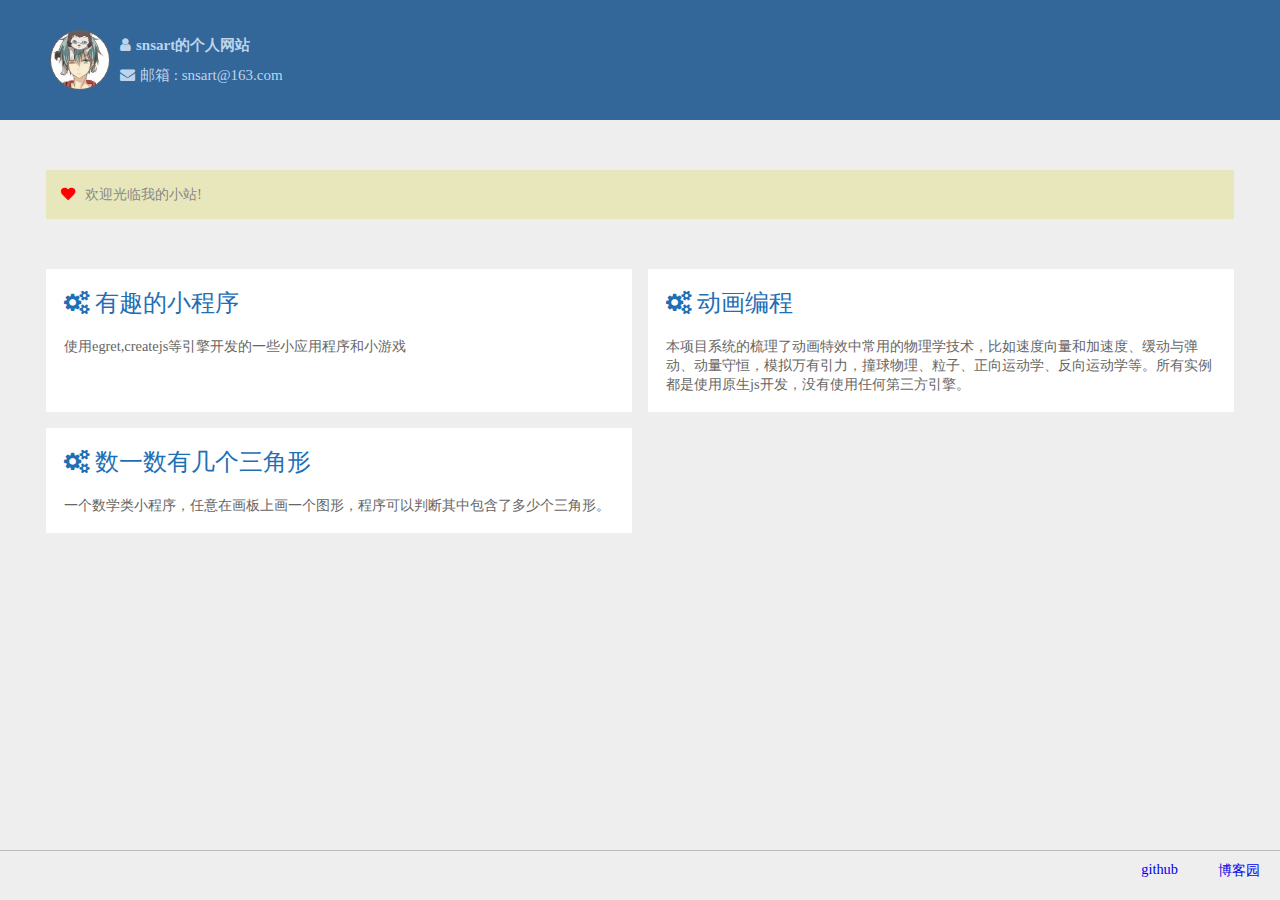
<file: v1.0/index.html>
<!DOCTYPE html>
<html>
	<head>
		<meta charset="UTF-8">
		<meta name="viewport" content="width=device-width,initial-scale=1.0,user-scalable=no">
		
		<title>sns个人网站-首页</title>
		<link rel="stylesheet" href="css/init.css" />
		<link rel="stylesheet" href="css/base.css" />
		<link rel="stylesheet" href="css/index.css" />
		<link rel="icon" href="img/icon.jpg" type="image"/>
		<script src="js/jquery-3.3.1.min.js" type="text/javascript"></script>
		<link href="//netdna.bootstrapcdn.com/font-awesome/4.7.0/css/font-awesome.min.css" rel="stylesheet">
	</head>
	<body>
		<div id="mainframe">
			<header id="header">
				<div class="myimg fl"></div>
				<div class="myinfo fl">
					<h1><span class="fa fa-user"></span>snsart的个人网站</h1>
					<div><span class="fa fa-envelope"></span>邮箱 : snsart@163.com<div>
				</div>
			</header>
	
			<div id="mainbody">
				<div id="welcome">
					<p><span class="fa fa-heart"></span>欢迎光临我的小站!</p>
				</div>
				
				<ul id="pro-list">
					<li>
						<header>
							<a href="smallprogram.html">
							<h2><i class="fa fa-gears"></i>有趣的小程序</h2>
							</a>
						</header>
						<p class="msg">使用egret,createjs等引擎开发的一些小应用程序和小游戏</p>
					</li>
					
					<li>
						<header>
							<a href="animationProgramming/index.html">
							<h2><i class="fa fa-gears"></i>动画编程</h2>
							</a>
						</header>
						<p class="msg">本项目系统的梳理了动画特效中常用的物理学技术，比如速度向量和加速度、缓动与弹动、动量守恒，模拟万有引力，撞球物理、粒子、正向运动学、反向运动学等。所有实例都是使用原生js开发，没有使用任何第三方引擎。</p>
					</li>
					
					<li>
						<header>
							<a href="countTriangles/index.html">
							<h2><i class="fa fa-gears"></i>数一数有几个三角形</h2>
							</a>
						</header>
						<p class="msg">一个数学类小程序，任意在画板上画一个图形，程序可以判断其中包含了多少个三角形。</p>
					</li>
					
				</ul>
	
			</div>
			
			<footer>
				<ul>
					<li class="fr">
						<a href="https://www.cnblogs.com/snsart/" target="_blank">博客园</a>
					</li>
					<li class="fr">
						<a href="https://github.com/snsart" target="_blank">github</a>
					</li>
				</ul>
			</footer>
		
		</div>
		<!--<script src="js/index.js" type="text/javascript"></script>-->
		
	</body>
</html>
</file>
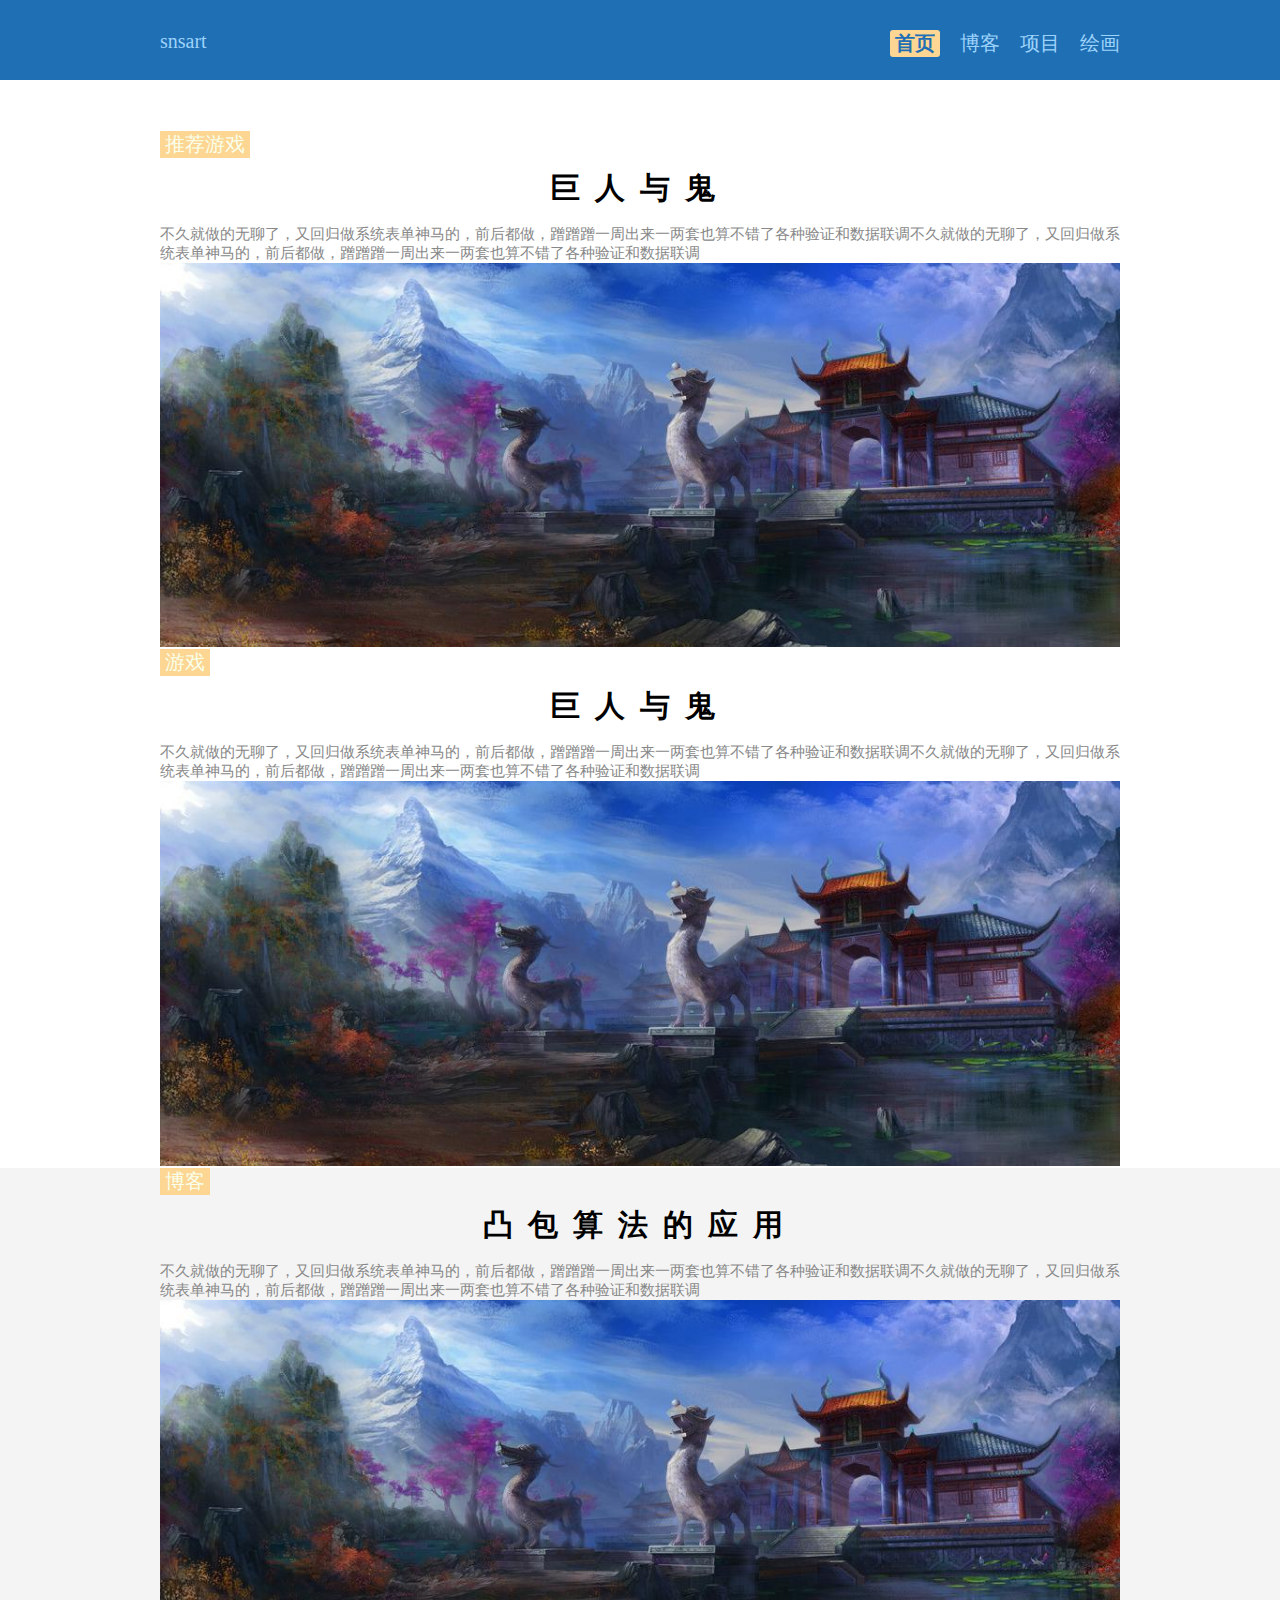
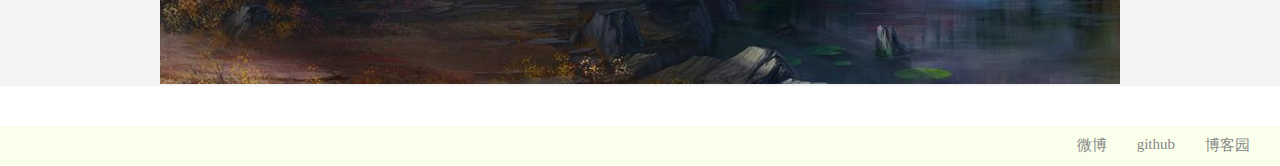
<file: 前端页面设计/index.html>
<!DOCTYPE html>
<html>
	<head>
		<meta charset="UTF-8">
		<title>sns个人网站-首页</title>
		<link rel="stylesheet" href="css/style.css" />
		<link rel="icon" href="img/icon.png" type="image"/>
		<script>
			
			
		</script>
	</head>
	<body>
		<div id="container" class="container fullpage-container">
			<header id="header">
				<div class="head">
					<div class="head-logo fl">snsart</div>
					<ul class="head-nav fr">
						<li class="fr head-paint">
							<a>绘画</a>
						</li>
						<li class="fr head-project">
							<a>项目</a>
						</li>
						<li class="fr head-blog">
							<a>博客</a>
						</li>
						<li class="fr head-index current">
							<a>首页</a>
						</li>
						
					</ul>
				</div>
			</header>

			<div id="mainbody">
				<div class="show-pro">
					<div class="content">
						<label class="type">推荐游戏</label>
						<div class="show-head">
							<strong>巨人与鬼</strong>
						</div>
						<div class="show-pro-intro">
							<p>不久就做的无聊了，又回归做系统表单神马的，前后都做，蹭蹭蹭一周出来一两套也算不错了各种验证和数据联调不久就做的无聊了，又回归做系统表单神马的，前后都做，蹭蹭蹭一周出来一两套也算不错了各种验证和数据联调</p>
						</div>
						<div class="show-pro-pic">
							<img src="img/test.jpg"></img>
						</div>	
					</div>
				</div>
				
				<div class="show-pro">
					<div class="content">
						<label class="type">游戏</label>
						<div class="show-head">
							<strong>巨人与鬼</strong>
						</div>
						<div class="show-pro-intro">
							<p>不久就做的无聊了，又回归做系统表单神马的，前后都做，蹭蹭蹭一周出来一两套也算不错了各种验证和数据联调不久就做的无聊了，又回归做系统表单神马的，前后都做，蹭蹭蹭一周出来一两套也算不错了各种验证和数据联调</p>
						</div>
						<div class="show-pro-pic">
							<img src="img/test.jpg"></img>
						</div>	
					</div>
				</div>
				
				<div class="show-blog">
					<div class="content">
						<label class="type">博客</label>
						<div class="show-head">
							<strong>凸包算法的应用</strong>
						</div>
						<div class="show-blog-intro">
							<p>不久就做的无聊了，又回归做系统表单神马的，前后都做，蹭蹭蹭一周出来一两套也算不错了各种验证和数据联调不久就做的无聊了，又回归做系统表单神马的，前后都做，蹭蹭蹭一周出来一两套也算不错了各种验证和数据联调</p>
						</div>
						<div class="show-blog-pic">
							<img src="img/test.jpg"></img>
						</div>	
					</div>	
				</div>
			</div>
			
			
		</div>
		
		<footer id="footer">
			<ul class="mylink">
				<li class="fr">
					<a>博客园</a>
				</li>
				<li class="fr">
					<a>github</a>
				</li>
				<li class="fr">
					<a>微博</a>
				</li>
			</ul>
		</footer>
		
	</body>
</html>
</file>
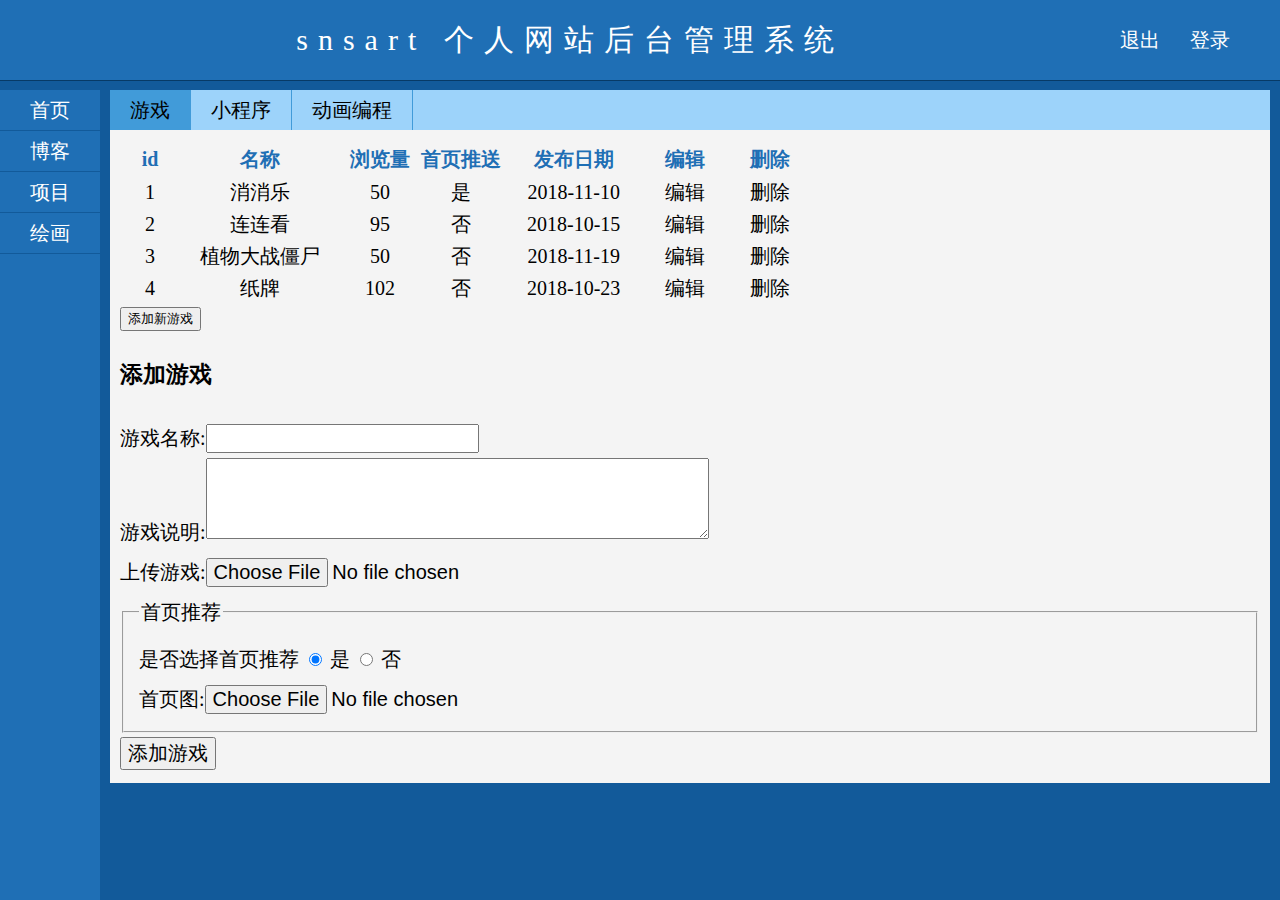
<file: 后台页面设计/index.html>
<!DOCTYPE html>
<html>
	<head>
		<meta charset="UTF-8">
		<title>snsart个人网站后台管理</title>
		<link rel="stylesheet" href="css/style.css" />
		<link rel="icon" href="img/icon.png" type="image"/>
	</head>
	<body>
		<div id="container" class="container fullpage-container">
			<header id="header">
				<div class="head">
					<div class="title">snsart 个人网站后台管理系统</div>
					<div class="log login fr">登录</div>
					<div class="log logout fr">退出</div>
				</div>
			</header>
			
			<div id="mainbody">
				<nav id="leftnav">
					<ul class="navlist">
						<a><li class="btn">首页</li></a>
						<a><li class="btn">博客</li></a>
						<a><li class="btn">项目</li></a>
						<a><li class="btn">绘画</li></a>
					</ul>
				</nav>
				<div id="right-content">
					<section class="tabpage index">
						暂无内容
					</section>
					<section class="tabpage blog">
						暂无内容
					</section>
					<section class="tabpage project select">
						<nav class="pro-nav">
							<ul class="pro-nav-list">
								<a><li class="pro-game-btn fl select">游戏</li></a>
								<a><li class="pro-program-btn fl">小程序</li></a>
								<a><li class="pro-animateprogram-btn fl">动画编程</li></a>
							</ul>
						</nav>
						<div class="propage">
							<div class="subtabpage pro-game select">
								<div class="pro-list game">
									<table>
										<thead>
											<tr>
												<th>id</th>
												<th>名称</th>
												<th>浏览量</th>
												<th>首页推送</th>
												<th>发布日期</th>
												<th>编辑</th>
												<th>删除</th>
											</tr>
										</thead>
										<tbody>
											<tr>
												<td>1</td>
												<td>消消乐</td>
												<td>50</td>
												<td>是</td>
												<td>2018-11-10</td>
												<td><a>编辑</a></td>
												<td><a>删除</a></td>
											</tr>
											
											<tr>
												<td>2</td>
												<td>连连看</td>
												<td>95</td>
												<td>否</td>
												<td>2018-10-15</td>
												<td><a>编辑</a></td>
												<td><a>删除</a></td>
											</tr>
											
											<tr>
												<td>3</td>
												<td>植物大战僵尸</td>
												<td>50</td>
												<td>否</td>
												<td>2018-11-19</td>
												<td><a>编辑</a></td>
												<td><a>删除</a></td>
											</tr>
											
											<tr>
												<td>4</td>
												<td>纸牌</td>
												<td>102</td>
												<td>否</td>
												<td>2018-10-23</td>
												<td><a>编辑</a></td>
												<td><a>删除</a></td>
											</tr>
										</tbody>
									</table>
									<button>添加新游戏</button>
								</div>
								
								<div class="pro-add game">
									<header>
										<h3>添加游戏</h3>
									</header>
									<div>
										<form method="post" enctype="multipart/form-data">
											<p><label for="gamename">游戏名称:</label><input id="gamename" name="gamename" /></p>
											<p><label for="gamebrief">游戏说明:</label><textarea cols="60" rows="5"></textarea></p>
											<p><label for="gameupload">上传游戏:</label><input type="file" id="gameupload" name="gamename" /></p>
											<p>
												<fieldset>
													<legend>首页推荐</legend>
													是否选择首页推荐
													<input type="radio" checked value="Y" id="yes" name="push"/>
													<label for="yes">是</label>
													<input type="radio" value="N" id="no" name="push"/>
													<label for="no">否</label>
													<p><label for="pushimg">首页图:</label><input type="file" id="pushimg" name="pushimg" /></p>
												</fieldset>
											</p>
											
											<input type="submit" value="添加游戏" />
										</form>
									</div>
								</div>
							</div>
							<div class="subtabpage pro-program">
								小程序管理
							</div>
							<div class="subtabpage pro-animateprogram">
								动画编程管理
							</div>
						</div>
					</section>
					
					<section class="tabpage paint">
						暂无内容
					</section>
				</div>
			</div>
		</div>
		
		<footer id="footer">
			
		</footer>
		
	</body>
</html>
</file>
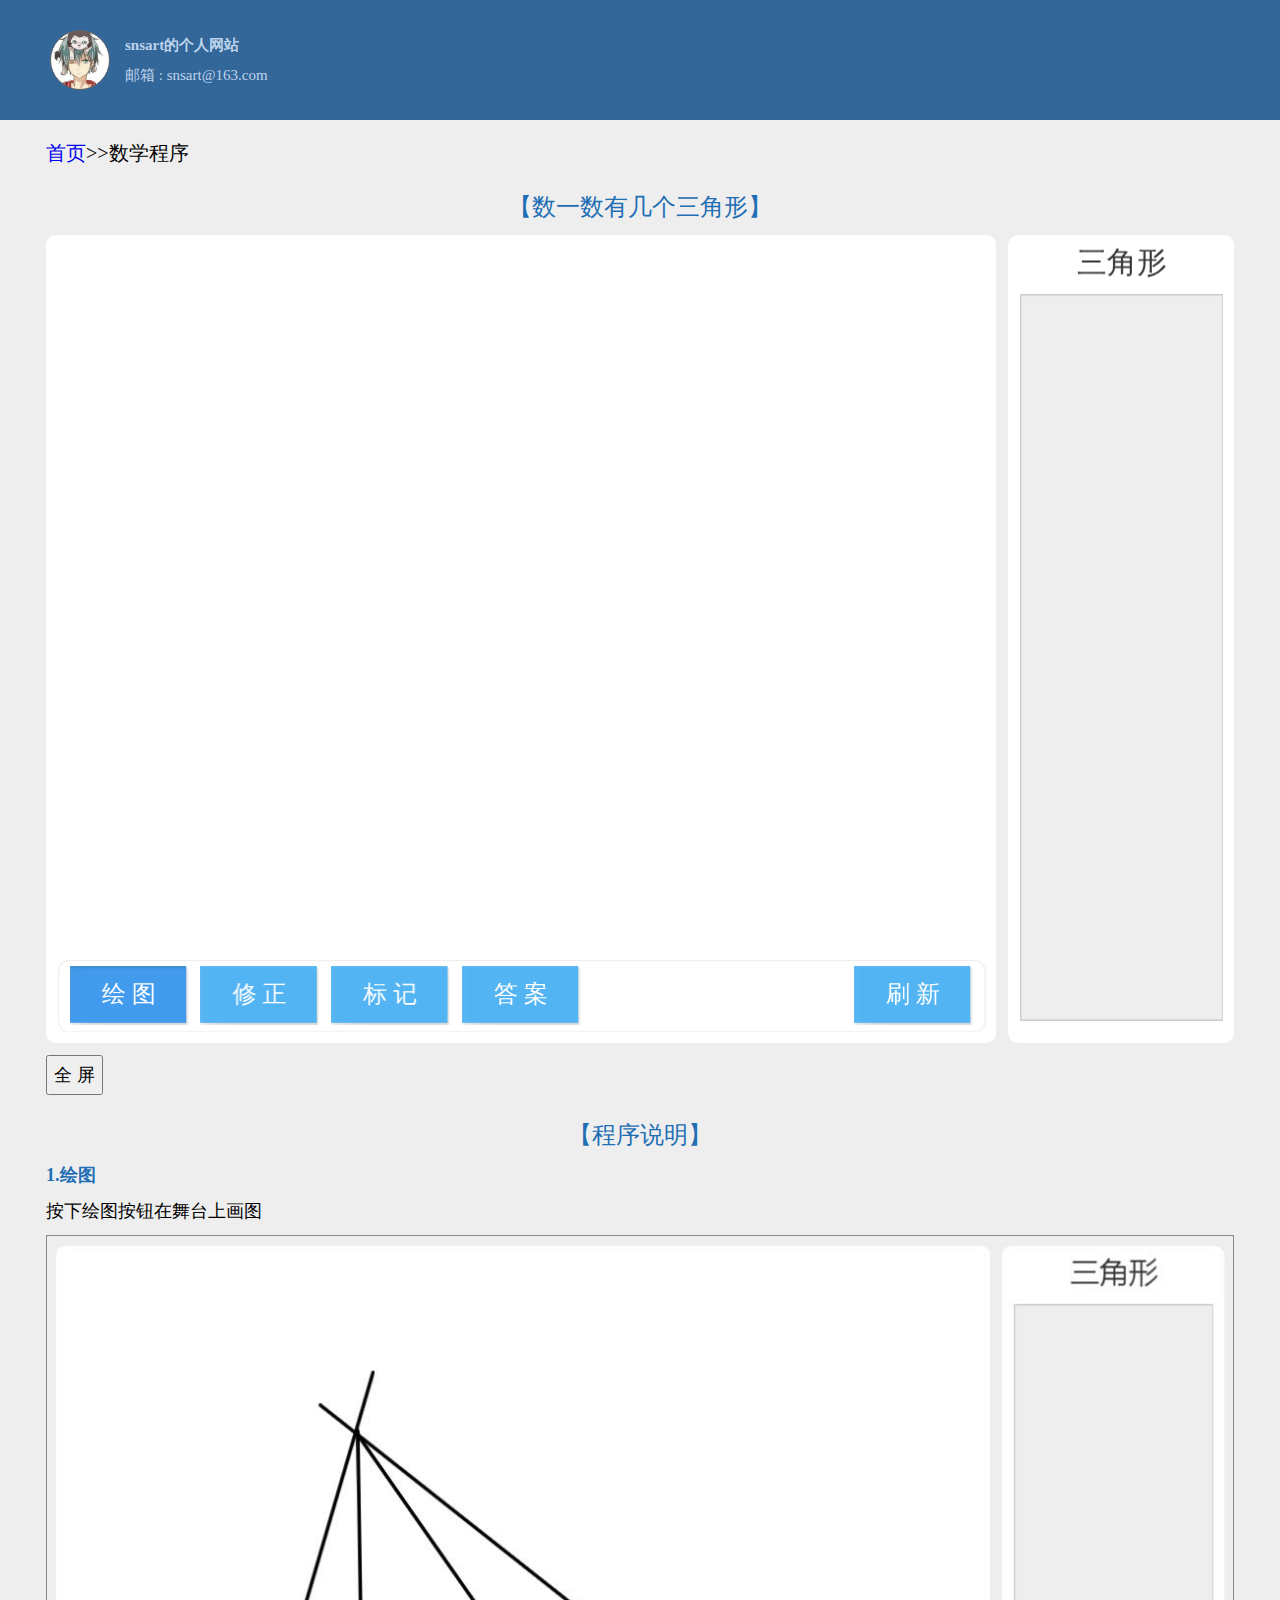
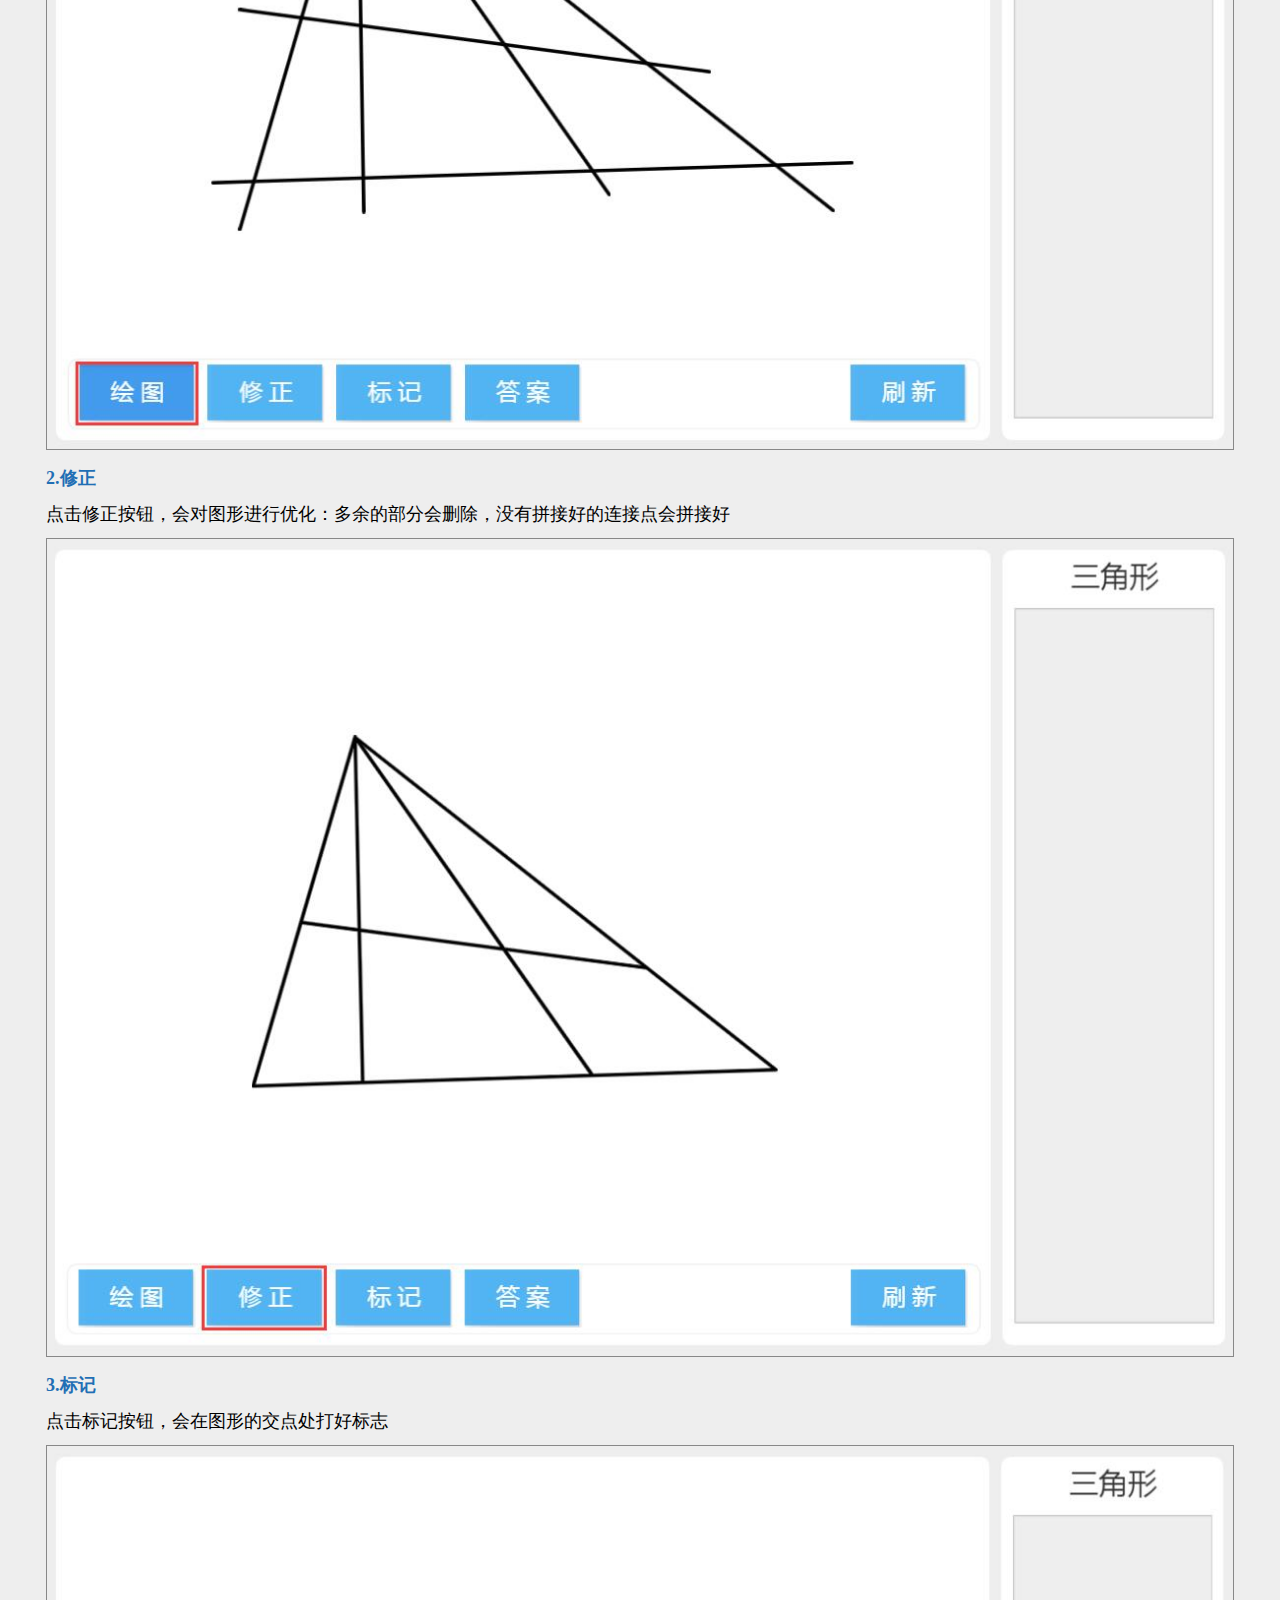
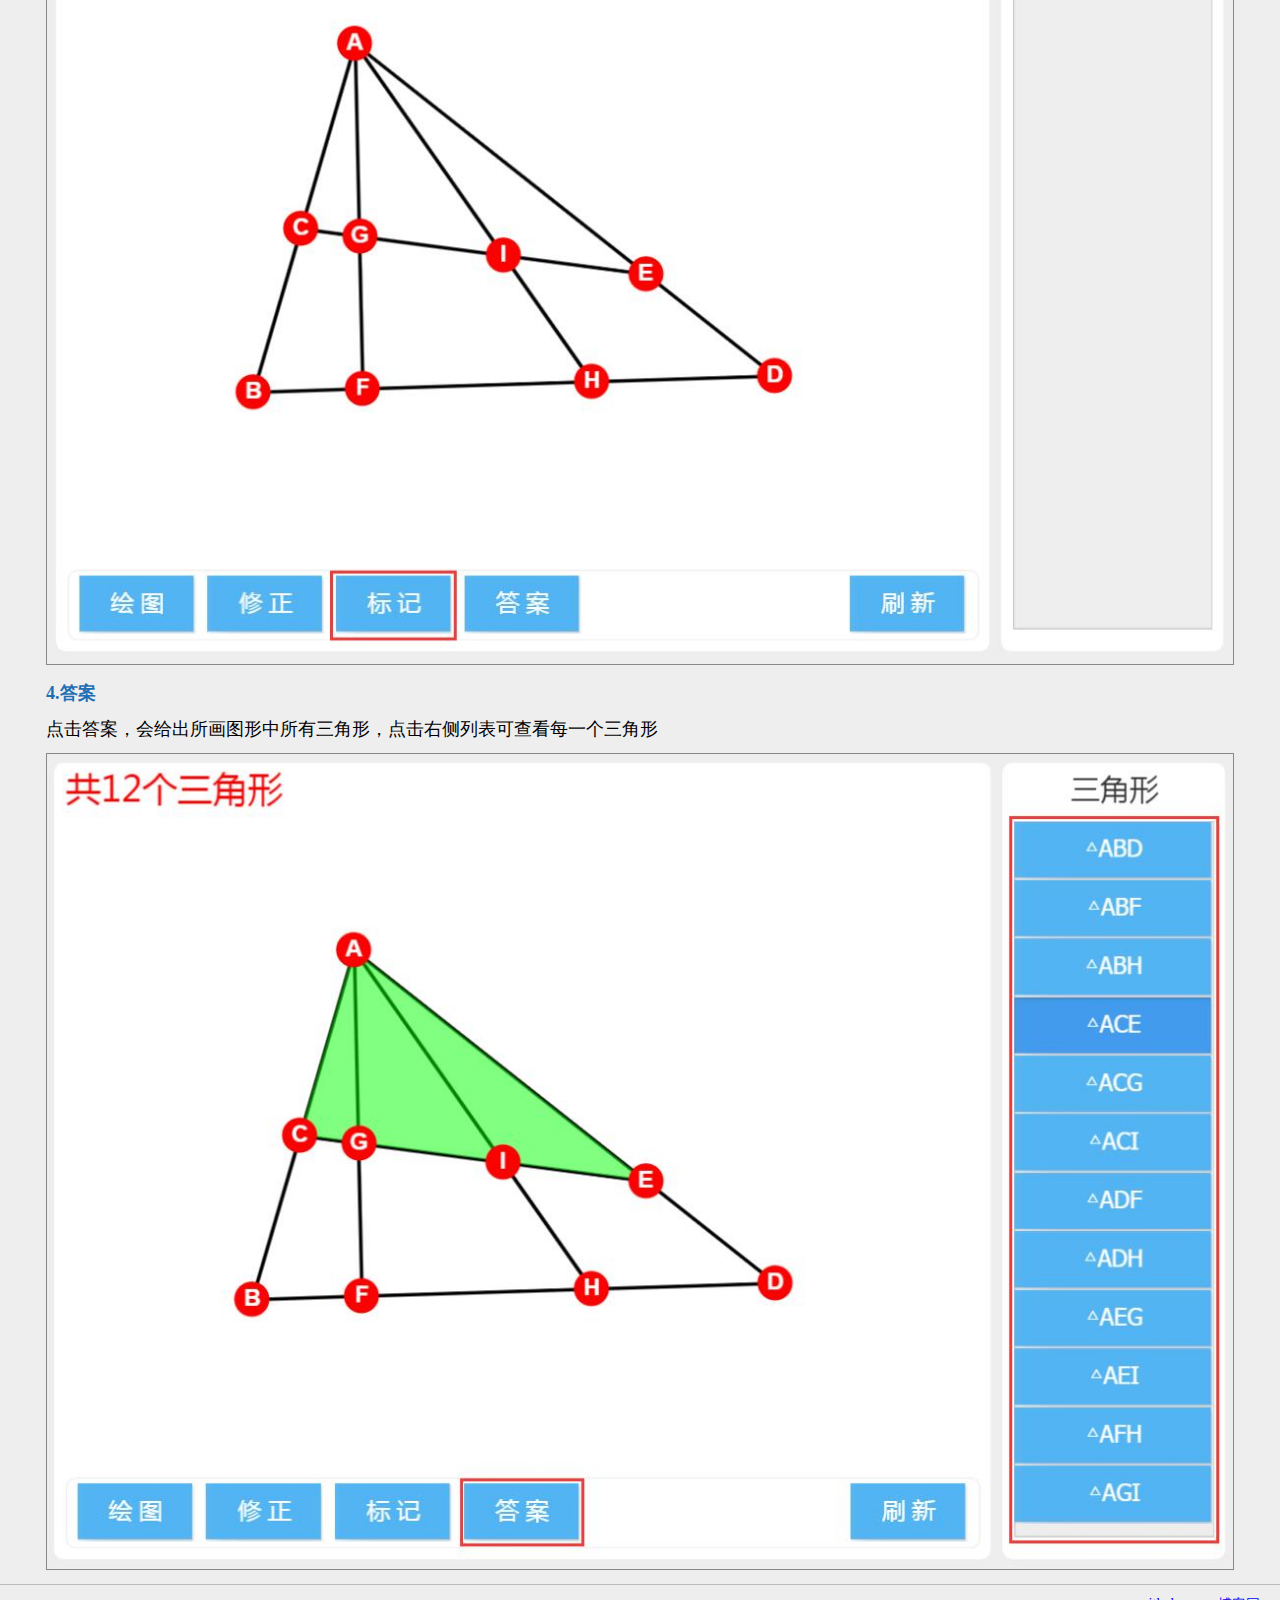
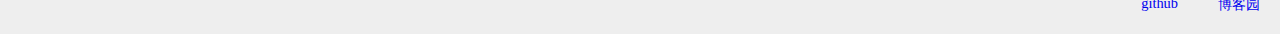
<file: v1.0/countTriangles/index.html>
<!DOCTYPE html>
<html>
	<head>
		<meta charset="UTF-8">
		<title></title>
		<meta name="viewport" content="width=device-width,initial-scale=1.0,user-scalable=no">
		<link rel="stylesheet" href="../css/init.css" />
		<link rel="stylesheet" href="../css/base.css" />
		<link rel="stylesheet" type="text/css"  href="help.css"/>
	</head>
	<body>
		<div id="mainframe">
			<header id="header">
				<div class="myimg fl"></div>
				<div class="myinfo fl">
					<h1><span class="fa fa-user"></span>snsart的个人网站</h1>
					<div><span class="fa fa-envelope"></span>邮箱 : snsart@163.com<div>
				</div>
			</header>
	
			<div id="mainbody">
				<nav class="backhome" >
					<a href="../index.html"><span>首页</span></a><span>>>数学程序</span>
				</nav>
				
				<div>
					<h2>【数一数有几个三角形】</h2>
					<div id="iframeCont">
						<iframe width="1000" height="700" src="pro/index.html">
							
						</iframe>
					</div>
					<a href="pro/index.html" target="_blank">
						<button>全 屏</button>
					</a>
				</div>
				
				<article>
					
					<h2>【程序说明】</h2>
					
					<h3>1.绘图</h3>
					<p>按下绘图按钮在舞台上画图</p>
					<img src="tip1.jpg" width="100%">
					
					<h3>2.修正</h3>
					<p>点击修正按钮，会对图形进行优化：多余的部分会删除，没有拼接好的连接点会拼接好</p>
					<img src="tip2.jpg" width="100%">
					
					<h3>3.标记</h3>
					<p>点击标记按钮，会在图形的交点处打好标志</p>
					<img src="tip3.jpg" width="100%">
					
					<h3>4.答案</h3>
					<p>点击答案，会给出所画图形中所有三角形，点击右侧列表可查看每一个三角形</p>
					<img src="tip4.jpg" width="100%">
					
				</article>
			</div>
			
			<footer>
				<ul>
					<li class="fr">
						<a href="https://www.cnblogs.com/snsart/" target="_blank">博客园</a>
					</li>
					<li class="fr">
						<a href="https://github.com/snsart" target="_blank">github</a>
					</li>
				</ul>
			</footer>
			
		</div>
	</body>
</html>
</file>
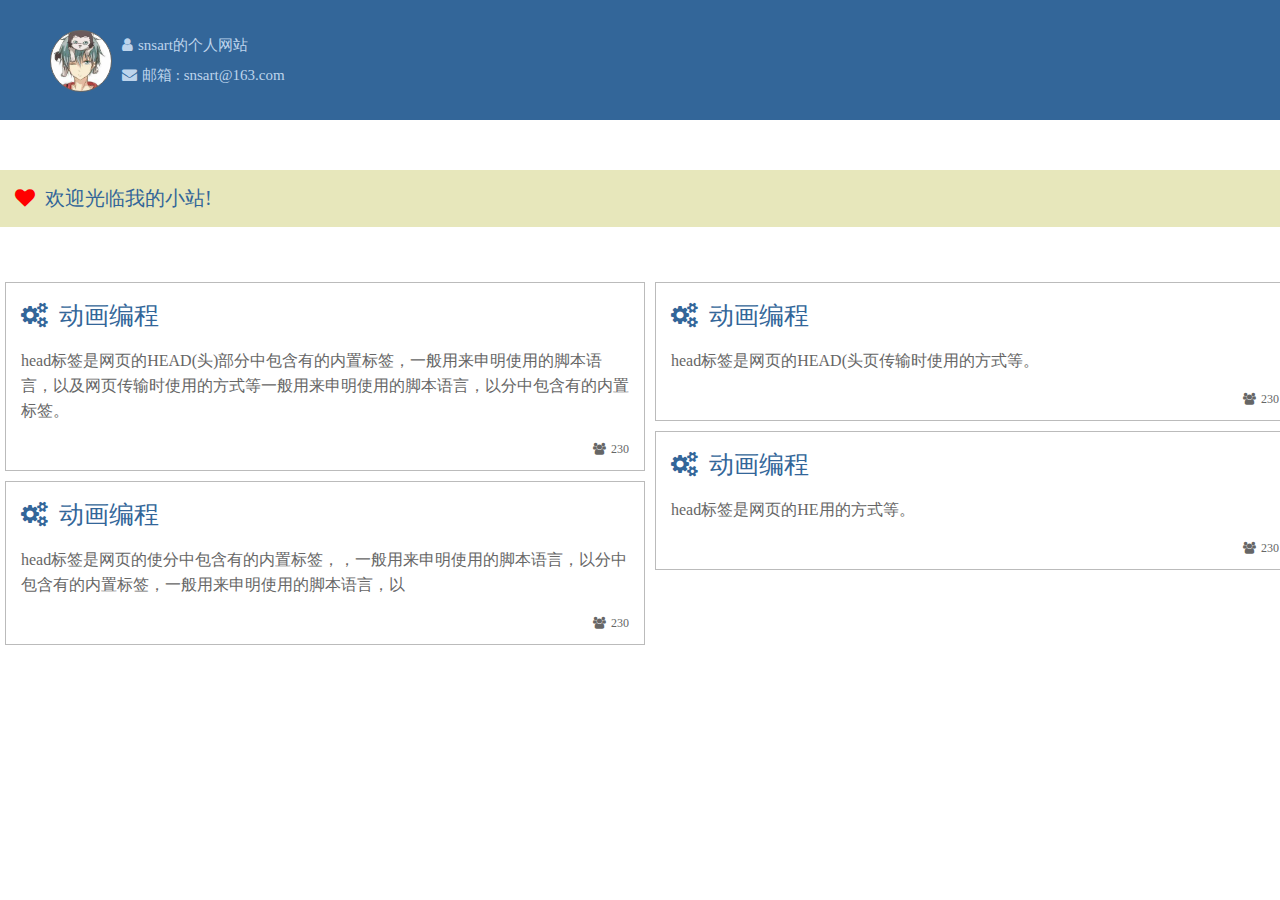
<file: 前端页面设计/1.0/index.html>
<!DOCTYPE html>
<html>
	<head>
		<meta charset="UTF-8">
		<title>sns个人网站-首页</title>
		<link rel="stylesheet" href="css/base.css" />
		<link rel="stylesheet" href="css/index.css" />
		<link rel="icon" href="img/icon.jpg" type="image"/>
		<link href="//netdna.bootstrapcdn.com/font-awesome/4.7.0/css/font-awesome.min.css" rel="stylesheet">
	</head>
	<body>
		
		<header id="header">
			<div class="myimg fl"></div>
			<div class="myinfo fl">
				<p><span class="fa fa-user"></span>snsart的个人网站<p>
				<p><span class="fa fa-envelope"></span>邮箱 : snsart@163.com<p>
			</div>
		</header>

		<div id="mainbody">
			<div id="welcome">
				<p><span class="fa fa-heart"></span>欢迎光临我的小站!</p>
			</div>
			<div class="left">
				<div class="pro-wrap">
					<div class="pro-index">
						<header>
							<i class="fa fa-gears"></i>
							动画编程
						</header>
						<div class="msg"><p>head标签是网页的HEAD(头)部分中包含有的内置标签，一般用来申明使用的脚本语言，以及网页传输时使用的方式等一般用来申明使用的脚本语言，以分中包含有的内置标签。</p></div>
						<div class="visits">
							<span class="fa fa-users"></span><span>230<span>
						</div>
					</div>
				</div>
				
				<div class="pro-wrap">
					<div class="pro-index">
						<header>
							<i class="fa fa-gears"></i>
							动画编程
						</header>
						<div class="msg"><p>head标签是网页的使分中包含有的内置标签，，一般用来申明使用的脚本语言，以分中包含有的内置标签，一般用来申明使用的脚本语言，以</p></div>
						<div class="visits">
							<span class="fa fa-users"></span><span>230<span>
						</div>
					</div>
				</div>
			</div>
			
			
			<div class="right">
				<div class="pro-wrap">
					<div class="pro-index">
						<header>
							<i class="fa fa-gears"></i>
							动画编程
						</header>
						<div class="msg"><p>head标签是网页的HEAD(头页传输时使用的方式等。</p></div>
						<div class="visits">
							<span class="fa fa-users"></span><span>230<span>
						</div>
					</div>
				</div>
				
				<div class="pro-wrap">
					<div class="pro-index">
						<header>
							<i class="fa fa-gears"></i>
							动画编程
						</header>
						<div class="msg"><p>head标签是网页的HE用的方式等。</p></div>
						<div class="visits">
							<span class="fa fa-users"></span><span>230<span>
						</div>
					</div>
				</div>
			</div>
			
			
		</div>
		
	</body>
</html>
</file>
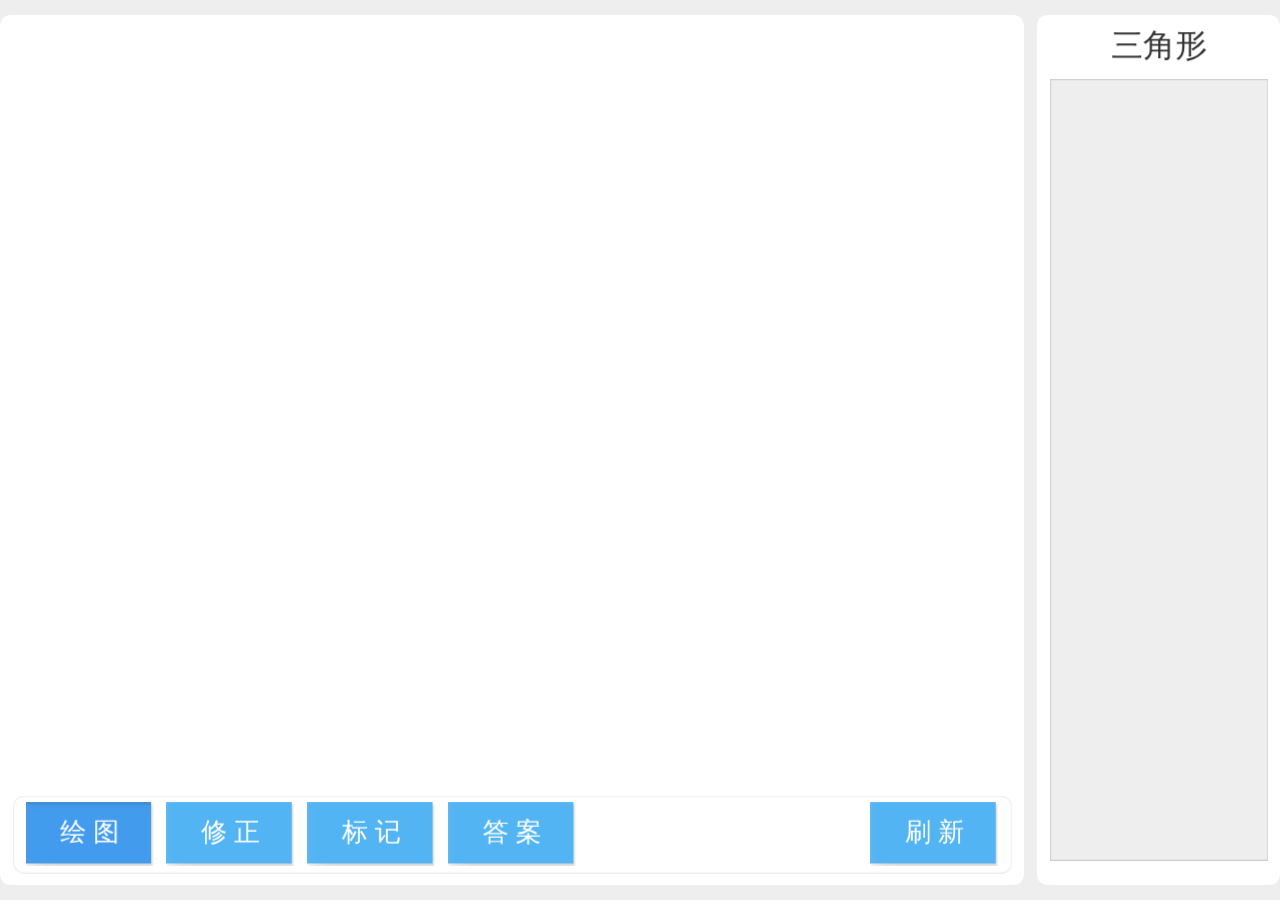
<file: v1.0/countTriangles/pro/index.html>
<!DOCTYPE HTML>
<html>

<head>
    <meta charset="utf-8">
    <title>Egret</title>
    <meta name="viewport" content="width=device-width,initial-scale=1, minimum-scale=1, maximum-scale=1, user-scalable=no" />
    <meta name="apple-mobile-web-app-capable" content="yes" />
    <meta name="full-screen" content="true" />
    <meta name="screen-orientation" content="portrait" />
    <meta name="x5-fullscreen" content="true" />
    <meta name="360-fullscreen" content="true" />
    <style>
        html, body {
            -ms-touch-action: none;
            background: #EEEEEE;
            padding: 0;
            border: 0;
            margin: 0;
            height: 100%;
        }
    </style>
</head>

<body>
    <div style="margin: auto;width: 100%;height: 100%;" class="egret-player"
         data-entry-class="Main"
         data-orientation="auto"
         data-scale-mode="showAll"
         data-frame-rate="30"
         data-content-width="1000"
         data-content-height="700"
         data-show-paint-rect="false"
         data-multi-fingered="2"
         data-show-fps="false" data-show-log="false"
         data-show-fps-style="x:0,y:0,size:12,textColor:0xffffff,bgAlpha:0.9">
    </div>
<script>
    var loadScript = function (list, callback) {
        var loaded = 0;
        var loadNext = function () {
            loadSingleScript(list[loaded], function () {
                loaded++;
                if (loaded >= list.length) {
                    callback();
                }
                else {
                    loadNext();
                }
            })
        };
        loadNext();
    };

    var loadSingleScript = function (src, callback) {
        var s = document.createElement('script');
        s.async = false;
        s.src = src;
        s.addEventListener('load', function () {
            s.parentNode.removeChild(s);
            s.removeEventListener('load', arguments.callee, false);
            callback();
        }, false);
        document.body.appendChild(s);
    };

    var xhr = new XMLHttpRequest();
    xhr.open('GET', './manifest.json?v=' + Math.random(), true);
    xhr.addEventListener("load", function () {
        var manifest = JSON.parse(xhr.response);
        var list = manifest.initial.concat(manifest.game);
        loadScript(list, function () {
            /**
             * {
             * "renderMode":, //Engine rendering mode, "canvas" or "webgl"
             * "audioType": 0 //Use the audio type, 0: default, 2: web audio, 3: audio
             * "antialias": //Whether the anti-aliasing is enabled in WebGL mode, true: on, false: off, defaults to false
             * "calculateCanvasScaleFactor": //a function return canvas scale factor
             * }
             **/
            egret.runEgret({ renderMode: "webgl", audioType: 0, calculateCanvasScaleFactor:function(context) {
                var backingStore = context.backingStorePixelRatio ||
                    context.webkitBackingStorePixelRatio ||
                    context.mozBackingStorePixelRatio ||
                    context.msBackingStorePixelRatio ||
                    context.oBackingStorePixelRatio ||
                    context.backingStorePixelRatio || 1;
                return (window.devicePixelRatio || 1) / backingStore;
            }});
        });
    });
    xhr.send(null);
</script>
</body>

</html>
</file>
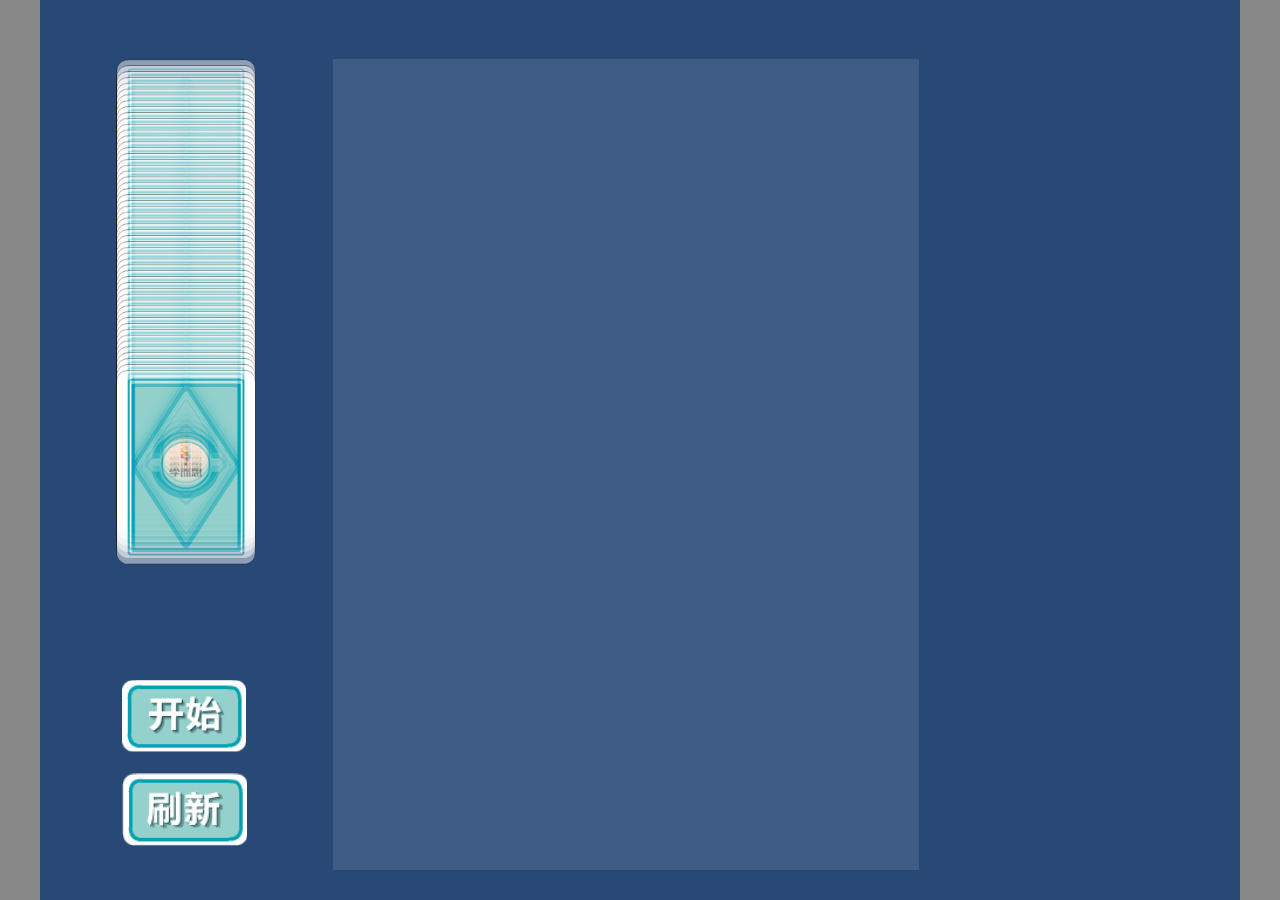
<file: admin/profile/apps/1542462647peidui/index.html>
<!DOCTYPE HTML>
<html>

<head>
    <meta charset="utf-8">
    <title>Egret</title>
    <meta name="viewport" content="width=device-width,initial-scale=1, minimum-scale=1, maximum-scale=1, user-scalable=no" />
    <meta name="apple-mobile-web-app-capable" content="yes" />
    <meta name="full-screen" content="true" />
    <meta name="screen-orientation" content="portrait" />
    <meta name="x5-fullscreen" content="true" />
    <meta name="360-fullscreen" content="true" />
    <style>
        html, body {
            -ms-touch-action: none;
            background: #888888;
            padding: 0;
            border: 0;
            margin: 0;
            height: 100%;
        }
    </style>
</head>

<body>
    <div style="margin: auto;width: 100%;height: 100%;" class="egret-player"
         data-entry-class="Main"
         data-orientation="auto"
         data-scale-mode="showAll"
         data-frame-rate="30"
         data-content-width="1024"
         data-content-height="768"
         data-show-paint-rect="false"
         data-multi-fingered="2"
         data-show-fps="false" data-show-log="false"
         data-show-fps-style="x:0,y:0,size:12,textColor:0xffffff,bgAlpha:0.9">
    </div>
<script>
    var loadScript = function (list, callback) {
        var loaded = 0;
        var loadNext = function () {
            loadSingleScript(list[loaded], function () {
                loaded++;
                if (loaded >= list.length) {
                    callback();
                }
                else {
                    loadNext();
                }
            })
        };
        loadNext();
    };

    var loadSingleScript = function (src, callback) {
        var s = document.createElement('script');
        s.async = false;
        s.src = src;
        s.addEventListener('load', function () {
            s.parentNode.removeChild(s);
            s.removeEventListener('load', arguments.callee, false);
            callback();
        }, false);
        document.body.appendChild(s);
    };

    var xhr = new XMLHttpRequest();
    xhr.open('GET', './manifest.json?v=' + Math.random(), true);
    xhr.addEventListener("load", function () {
        var manifest = JSON.parse(xhr.response);
        var list = manifest.initial.concat(manifest.game);
        loadScript(list, function () {
            /**
             * {
             * "renderMode":, //Engine rendering mode, "canvas" or "webgl"
             * "audioType": 0 //Use the audio type, 0: default, 2: web audio, 3: audio
             * "antialias": //Whether the anti-aliasing is enabled in WebGL mode, true: on, false: off, defaults to false
             * "calculateCanvasScaleFactor": //a function return canvas scale factor
             * }
             **/
            egret.runEgret({ renderMode: "webgl", audioType: 0, calculateCanvasScaleFactor:function(context) {
                var backingStore = context.backingStorePixelRatio ||
                    context.webkitBackingStorePixelRatio ||
                    context.mozBackingStorePixelRatio ||
                    context.msBackingStorePixelRatio ||
                    context.oBackingStorePixelRatio ||
                    context.backingStorePixelRatio || 1;
                return (window.devicePixelRatio || 1) / backingStore;
            }});
        });
    });
    xhr.send(null);
</script>
</body>

</html>
</file>
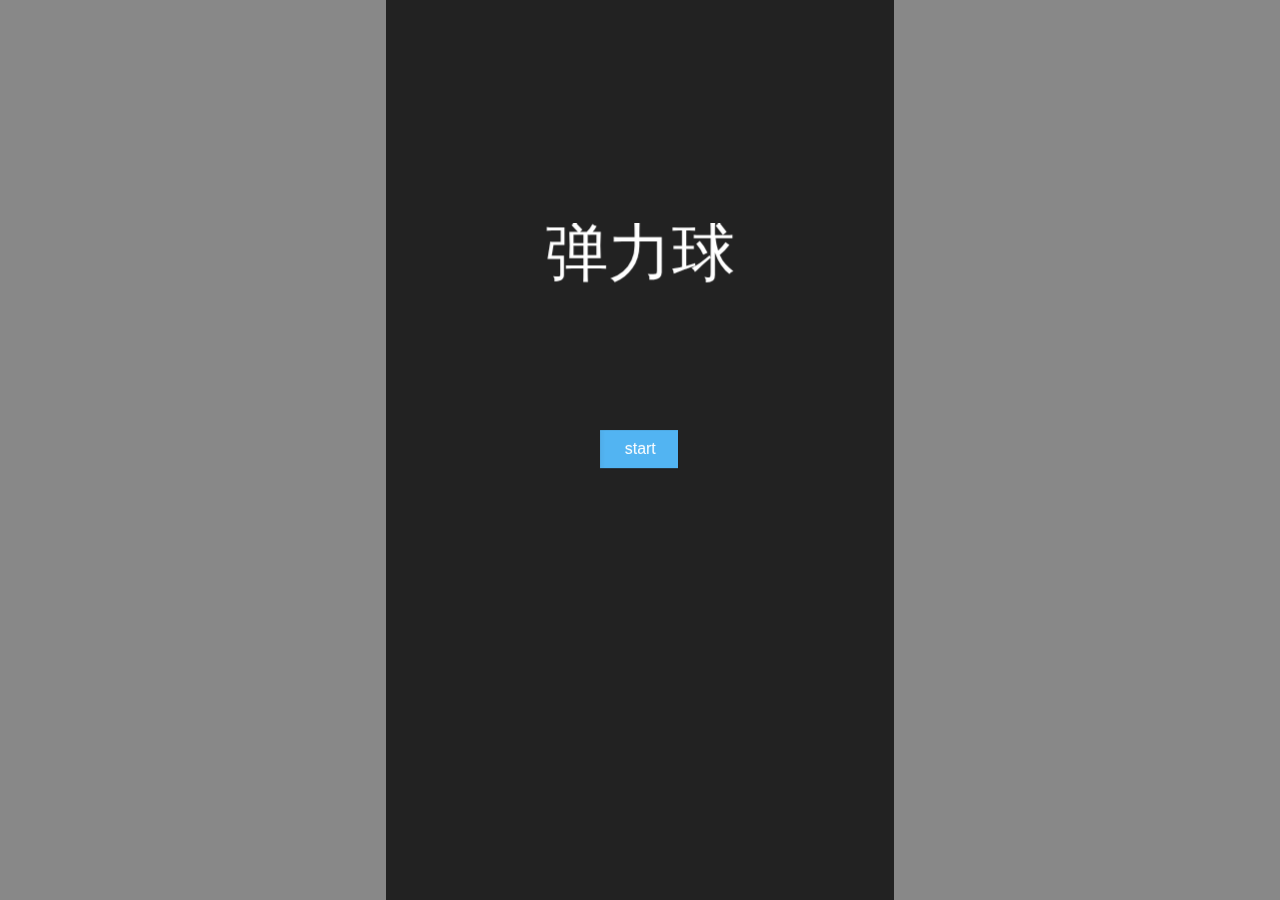
<file: admin/profile/games/15424617981.0/index.html>
<!DOCTYPE HTML>
<html>

<head>
    <meta charset="utf-8">
    <title>Egret</title>
    <meta name="viewport" content="width=device-width,initial-scale=1, minimum-scale=1, maximum-scale=1, user-scalable=no" />
    <meta name="apple-mobile-web-app-capable" content="yes" />
    <meta name="full-screen" content="true" />
    <meta name="screen-orientation" content="portrait" />
    <meta name="x5-fullscreen" content="true" />
    <meta name="360-fullscreen" content="true" />
    <style>
        html, body {
            -ms-touch-action: none;
            background: #888888;
            padding: 0;
            border: 0;
            margin: 0;
            height: 100%;
        }
    </style>
</head>

<body>
    <div style="margin: auto;width: 100%;height: 100%;" class="egret-player"
         data-entry-class="Main"
         data-orientation="auto"
         data-scale-mode="showAll"
         data-frame-rate="30"
         data-content-width="640"
         data-content-height="1136"
         data-show-paint-rect="false"
         data-multi-fingered="2"
         data-show-fps="false" data-show-log="false"
         data-show-fps-style="x:0,y:0,size:12,textColor:0xffffff,bgAlpha:0.9">
    </div>
<script>
    var loadScript = function (list, callback) {
        var loaded = 0;
        var loadNext = function () {
            loadSingleScript(list[loaded], function () {
                loaded++;
                if (loaded >= list.length) {
                    callback();
                }
                else {
                    loadNext();
                }
            })
        };
        loadNext();
    };

    var loadSingleScript = function (src, callback) {
        var s = document.createElement('script');
        s.async = false;
        s.src = src;
        s.addEventListener('load', function () {
            s.parentNode.removeChild(s);
            s.removeEventListener('load', arguments.callee, false);
            callback();
        }, false);
        document.body.appendChild(s);
    };

    var xhr = new XMLHttpRequest();
    xhr.open('GET', './manifest.json?v=' + Math.random(), true);
    xhr.addEventListener("load", function () {
        var manifest = JSON.parse(xhr.response);
        var list = manifest.initial.concat(manifest.game);
        loadScript(list, function () {
            /**
             * {
             * "renderMode":, //Engine rendering mode, "canvas" or "webgl"
             * "audioType": 0 //Use the audio type, 0: default, 2: web audio, 3: audio
             * "antialias": //Whether the anti-aliasing is enabled in WebGL mode, true: on, false: off, defaults to false
             * "calculateCanvasScaleFactor": //a function return canvas scale factor
             * }
             **/
            egret.runEgret({ renderMode: "webgl", audioType: 0, calculateCanvasScaleFactor:function(context) {
                var backingStore = context.backingStorePixelRatio ||
                    context.webkitBackingStorePixelRatio ||
                    context.mozBackingStorePixelRatio ||
                    context.msBackingStorePixelRatio ||
                    context.oBackingStorePixelRatio ||
                    context.backingStorePixelRatio || 1;
                return (window.devicePixelRatio || 1) / backingStore;
            }});
        });
    });
    xhr.send(null);
</script>
</body>

</html>
</file>
<file: v1.0/css/init.css>
html,body, h1, h2, h3, h4, h5, h6, hr, p, blockquote, dl, dt, dd, ul, ol, li, pre, form, fieldset, legend, button, input, textarea, th, td ,div{ margin:0; padding:0; } 
html,body, button, input, select, textarea { 
	font:12px 微软雅黑, \5b8b\4f53; 
} 
h1, h2, h3, h4, h5, h6{ font-size:100%; } 
address, cite, dfn, em, var { font-style:normal; } 
code, kbd, pre, samp { font-family:couriernew, courier, monospace; } 
small{ font-size:12px; } 
ul, ol { list-style:none; } 
a { text-decoration:none; } 
a:hover { text-decoration:underline; } 
sup { vertical-align:text-top; } 
sub{ vertical-align:text-bottom; } 
legend { color:#000; } 
fieldset, img { border:0; } 
button, input, select, textarea { font-size:100%; } 
table { border-collapse:collapse; border-spacing:0; }
* {
	box-sizing: border-box;
}
</file>
<file: v1.0/css/base.css>
html{
	background-color: #eeeeee;
	height: 100%;
}

body{
	height: 100%;
}

li{
	list-style: none;
}

.fl,.fr{
	display: inline;
}

.fl{
	float: left;
}
.fr{
	float: right;
}


a:hover {
	text-decoration: underline;
	cursor: pointer;
}/* 当有鼠标悬停在链接上 */


h2{
	font-size: 2rem;
	font-weight: 500;
	color: #1F6FB5;
}
h3{
	font-size: 1.5rem;
	margin-bottom: 0.5rem;
	font-weight: 500;
	color: #1F6FB5;
}

h4{
	font-size: 1rem;
	font-weight: 300;
}

p{
	font-size: 1.2rem;
	color: #888888;
}

.backhome{
	font-size: 20px;
	color: #000000;
	margin: 20px auto;
}


/*页眉*/

#header{
	position: relative;
	margin: 0;
	padding: 0;
	background: #336699;
	
	height: 10rem;
	width: 100%;	
	min-width: 30rem;
}


.myimg{
	width: 60px;
	height: 60px;
	border-radius: 50%;
	margin: 30px 10px 30px 50px;
	border: 1px solid #666666;
	background: url(../img/myimg.jpg) no-repeat;
	background-size:100% 100% ;
}

.myinfo{
	margin-top: 30px;
	color: #bdd4ec;
	font-size: 15px;
	line-height: 30px;
}
/*页眉end*/

/*页脚*/
footer{
	position: absolute;
	bottom: 0px;
	width: 100%;
	height: 50px;
	border-top: solid 1px #BBBBBB;
	font-size: 1.2rem;
	color: #666666;
}

footer:after{
	content: "";
	display: block;
	clear: both;
}

footer li{
	margin: 10px 20px;
}


/*页脚end*/

#mainbody{
	position: relative;
	max-width: 1200px;
	min-width: 30rem;
	margin: auto;
	padding: 0 6px;
}

#mainbody:after{
	content: "";
	display: block;
	clear: both;
}

.fa{
	margin-right: 5px;
}

.fa-heart{
	color: #ff0000;
}

#mainframe{
	position: relative;
	display: block;
	min-height: 100%;
	padding-bottom: 60px;/*为页脚留空*/
}
</file>
<file: v1.0/css/index.css>
#welcome{
	width: 100%;
	padding: 15px;
	font-size: 20px;
	margin: 50px auto;
	color: #336699;
	background: #e7e7bb;
}

.fa-heart{
	color: #FF0000;
	margin-right: 10px;
}

#pro-list{
	display: flex;
	flex-wrap: wrap;
	justify-content: space-between;
}


#pro-list li{
	background-color: #FFFFFF;
	margin-bottom: 16px;
	width: 100%;
	padding: 1.5rem;
}

@media only screen and (min-width: 600px) {
	#pro-list li{
		width: calc(50% - 8px);
	}
}

#pro-list li:after{
	clear:both;
	content:'';
	display:block;
	width:0;
	height:0;
	visibility:hidden; 
}

#pro-list .msg{
	margin-top: 1.5rem;
	color: #666666;
}

#pro-list .visits{
	float: right;
	margin-top: 1.5rem;
	color: #666666;
}
</file>
<file: 前端页面设计/css/style.css>
html,body,ul,p{
	margin: 0;
	padding: 0;
}
html{
	font-size: 10px;
	height: 100%;
}

body{
	height: 100%;
}

li{
	list-style: none;
}

.fl,.fr{
	display: inline;
}

.fl{
	float: left;
}
.fr{
	float: right;
}

a:hover{
	cursor: pointer;
}


#container{
	padding-top: 1px;/*防止折叠*/
	min-height: 100%;
}

#mainbody{
	margin-top: 8rem;
	padding-top: 5rem;
	padding-bottom: 8rem;
}

.content{
	width: 96rem;
	margin: 0 auto;
}

/*页眉*/

#header{
	position: absolute;
	top: 0;
	margin: 0;
	padding: 0;
	background: #1f6fb5;
	
	height: 8rem;
	width: 100%;	
}

.head{
	width: 96rem;
	margin: 3rem auto;
	color: #9dd3fa;
	font-size: 2rem;
	vertical-align: top;
}

#header .head-logo{
	display: inline;
}

#header .head-nav{
	display: inline;
}

#header .head-nav>li{
	margin-left: 2rem;
}

#header .head-nav>li.current a{
	display: block;
	padding: 0 0.5rem;
	font-weight: bold;
	color:#1F6FB5;
	background-color: #fcd692;
	border-radius: 3px;
}



/*页脚*/
footer{
	/*position: absolute;*/
	width: 100%;
	height: 3rem;
	padding-top: 1rem;
	margin-top: -4rem;
	background-color: #faffeb;
}

footer .mylink{
	font-size: 1.5rem;
	color: #888888;
}

footer li{
	margin-right: 3rem;
}


/*展示页*/

.show-pro{
	background-color: #FFFFFF;
}

.content .type{
	display: inline-block;
	font-size: 2rem;
	padding: 0 0.5rem;
	color: #faffeb;
	background-color: #fcd692;
}

.show-head{
	text-align: center;
	vertical-align:top;
	line-height: 6rem;
	letter-spacing:1.5rem;
}

.show-head strong{
	display: inline-block;
	font-size: 3rem;
	color: #000;
}

.show-pro-intro{
	font-size: 1.5rem;
	color: #888;
}

.show-pro-pic img{
	width: 100%;
}

.show-blog{
	background-color: #f4f4f4;
}

.show-blog-intro{
	font-size: 1.5rem;
	color: #888;
}

.show-blog-pic img{
	width: 100%;
}

/*博客页面*/
/*--------------------------------博客目录页----------------------------------*/
.bloglist-head .title{
	margin-bottom: 3rem;
	font-size: 3rem;
}
.bloglist-head .blog-nums{
	font-size: 2rem;
	font-weight: normal;
	color: #888888;
}

.bloglist-body .blog-info{
	display: block;
	line-height: 4rem;
	height: 4rem;
	border-bottom: 1px dashed #bbb;
	font-size: 2rem;
}

.blog-info .blog-title{
	display: inline;
	font-weight: normal;
}

.blog-info .read-info{
	float: right;
	color: #888;
	vertical-align: bottom;
}

.blog-info .publish-time{
	margin-left: 2rem;
	float: right;
	color: #888;
}

.bloglist-pages-index{
	margin-top: 8rem;
	text-align: center;
}

.page-num-list{
	display: inline-block;
	margin: 0 auto;
}

.page-num{
	display: inline-block;
	margin: 0 0.5rem;
	width: 3rem;
	height: 3rem;
	text-align: center;
	line-height: 3rem;
	background-color: #F4F4F4;
	font-size: 2rem;
}

/*--------------------------------博客内容页----------------------------------*/
.post{
	margin-bottom: 4rem;
}
.post-head{
	margin-bottom: 6rem;
	line-height: 4rem;
	height: 4rem;
	font-size: 3rem;
}

.post-head .blog-nav{
	color: #1f6fb5;
}

.post-head .title{
	display: inline;
}

.post-head .publish-time{
	font-size: 2rem;
	color: #BBBBBB;
}

.post-body{
	font-size: 2rem;
	line-height: 200%;
}

.post .browse-info{
	font-size: 1.5rem;
	color: #BBBBBB;
}

.pre-next-nav{
	padding: 1rem;
	font-size: 2rem;
	line-height: 200%;
	background-color: #fcd692;
}

.pre-next-nav p{
	margin: 0;
}

/*评论区*/

.allcomn{
	font-size: 2rem;
	margin-top: 3rem;
}
.allcomn-title{
	font-size: 3rem;
	color:#fcd692;
	margin-bottom: 2rem;
}

.comn-list{
	margin-bottom: 3rem;
	
}

.comn-list .comn{
	margin: 1rem 0;
	border-bottom: dashed #F4F4F4 1px;
}

.comn-list .comn .comn-name{
	color: #1f6fb5;
}

.comn-list .comn .comn-msg{
	padding: 1rem;
	font-size: 1.5rem;
}

.comn-list .comn .comn-time{
	color: #BBBBBB;
	font-size: 1.5rem;
}

.write-comn input{
	font-size: 2rem;
}

.yourname,.youremail{
	height: 3rem;
	line-height: 3rem;
	margin-bottom: 2rem;
}

.yourcomn{
	margin-bottom: 2rem;
}

.write-comn textarea{
	font-size: 2rem;
}

.write-comn .tips{
	color: #BBB;
}

/*----------------------------------------------------项目主页--------------------------------------------------------------*/
.content.pro{
	margin-top: 5rem;
	position: relative;
	overflow-x: hidden;
	overflow-y:hidden;
}

.pro-nav-cont{
	font-size: 2.5rem;
	text-align: center;
	border-bottom: dashed 1px #BBBBBB;
}

#pro-nav{
	display: inline-block;
}

#pro-nav li{
	margin: 0 2rem;
	color: #888;
}

#pro-nav li.selected{
	color: #000000;
	font-weight: bold;
}

.promenu{
	font-size: 0;
}
.promenu-list{
	position: absolute;
	width: 100%;
	left: 0;
	
}

.promenu-list.mid{
	-webkit-transition-duration: 500ms;
	-webkit-transition-timing-function: linear;
	-webkit-transition-property:left;
	left: 0;
}

.promenu-list.left{
	-webkit-transition-duration: 500ms;
	-webkit-transition-timing-function: linear;
	-webkit-transition-property:left;
	left: -96rem;
}

.promenu-list.right{
	-webkit-transition-duration: 500ms;
	-webkit-transition-timing-function: linear;
	-webkit-transition-property:left;
	left: 96rem;
}


.promenu-list li{
	position: relative;
	font-size: 1rem;
	display: inline-block;
	width: 25%;
	padding-top: 25%;
}

.promenu-content{
	position: absolute;
	background-color: #fff;
	border: solid 1px #F4F4F4;
	top:5%;
	left: 5%;
	width: 90%;
	height: 90%;
	margin: auto;
	box-shadow: 0px 0px 15px #F4F4F4;
}

.promenu-content img{
	width: 100%;
}

.promenu-list .pro-info{
	padding: 0.5rem;
}

.promenu-list .pro-title{
	font-size: 2rem;
	
	margin-bottom: 0.5rem;
	color: #222;
}

.promenu-list .pro-brief{
	height: 3rem;
	margin-bottom: 0.5rem;
	color: #BBBBBB;
}

.promenu-list .other-info{
	color: #BBBBBB;
}

.promenu-list .other-info.view-num{
	
}


/*项目播放器*/
#pro-player{
	display: none;
	position: fixed;
	z-index: 999;
	width: 100%;
	height: 100%;
	background-color: #000000cc;
}

#pro-player .content{
	position: relative;
}

#pro-player .player-wraper{
	margin-top: 10rem;
}

#pro-player .showframe{
	width: 96rem;
	height: 54rem;
	background-color: #fff;
	border-bottom: dashed 1px #888888;
}

#pro-player iframe {
	border: none;
	width: 100%;
	height: 100%;
}

#pro-player .pro-info{
	height: 10rem;
}

#pro-player .pro-info .head{
	margin: 0;
	padding: 0;
	margin-bottom: 0.5rem;
	font-size: 2rem;
	color: #BBBBBB;
}

#pro-player .pro-info .brief{
	font-size: 1.5rem;
	color: #888888;
}

#pro-player .close{
	position: absolute;
	width: 3rem;
	height: 4rem;
	line-height: 4rem;
	right: 0rem;
	top: 0rem;
	text-align: center;
}

#pro-player .close span{
	width: 90%;
	height: 100%;
	color: #ff0000;
	text-shadow: 0 0 1px #FFFFFF; 
}
</file>
<file: 后台页面设计/css/style.css>
html,body,ul,p{
	margin: 0;
	padding: 0;
}
html{
	font-size: 10px;
	height: 100%;
}

body{
	height: 100%;
	background-color: #125A9A;
}

li{
	list-style: none;
}

.fl,.fr{
	display: inline;
}

.fl{
	float: left;
}
.fr{
	float: right;
}

a:hover{
	cursor: pointer;
}


#container{
	height: 100%;
}

/*页眉*/

#header{
	position: fixed;
	top: 0;
	margin: 0;
	padding: 0;
	background: #1f6fb5;
	z-index: 99;
	border-bottom: solid 1px #073A66;
	
	height: 8rem;
	width: 100%;	
}

#header .head{
	line-height: 4rem;
	height: 4rem;
	padding: 2rem 5rem;
	text-align: center;
}

#header .log{
	color: #fff;
	font-size: 2rem;
	margin-left: 3rem;
}

#header .title{
	display: inline;
	color: #fff;
	font-size: 3rem;
	letter-spacing: 1rem;
}

#mainbody{
	padding-top: 9rem;
	
}

#leftnav{
	position: fixed;
	width: 10rem;	
	height: 100%;
	background-color: #1f6fb5;
	color: #FFFFFF;
	font-size: 2rem;
}

#leftnav .navlist{
	width: 100%;
}

#leftnav li{
	width: 100%;
	text-align: center;
	height: 4rem;
	line-height: 4rem;
	border-bottom: solid 1px #125A9A;
}

#right-content{
	margin:0 1rem 0 11rem;
	background-color: #F4F4F4;
	min-height: 50rem;
}

.tabpage{
	display: none;
}

.tabpage.select{
	display: block;
}

/*========================================项目页面===============================*/
.tabpage.project .pro-nav{
	width: 100%;
	height: 4rem;
	line-height: 4rem;
	font-size: 2rem;
	color: #000000;
	background-color: #9dd3fa;
}

.tabpage.project .pro-nav li{
	border-right: 1px #419BD9 solid;
	padding: 0 2rem;
	text-align: center;
}

.tabpage.project .pro-nav li.select{
	background-color: #419BD9;
}

.tabpage.project .propage{
	padding: 1rem;
}

.tabpage.project .propage table{
	color: #000000;
	font-size: 2rem;
	text-align: center;
	border-spacing: 0.5rem;
}

.tabpage.project .propage table thead{
	color: #1F6FB5;
}

.tabpage.project .propage table td{
	padding: 0 2rem;
}

.project .subtabpage{
	display: none;
}

.project .subtabpage.select{
	display: block;
}

/*游戏页面——首页*/
.pro-add{
	font-size: 2rem;
	line-height: 4rem;
}

.pro-add input{
	font-size: 2rem;
}
</file>
<file: v1.0/countTriangles/help.css>
h2{
	margin-top: 2rem;
	font-size: 2rem;
	text-align:center;
}

h3{
	margin-top: 1rem;
	font-weight: 600;
}

p{
	margin: 1rem 0;
}

#iframeCont{
	position: relative;
	width: 100%;
	height: 0;
	padding-bottom: 70%;
}

iframe{
	position: absolute;
	border: 0;
	width: 100%;
	height: 100%;
}
img{
	border: 1px solid #888888;
}
p{
	color: #000000;
	font-size: 1.5rem;
}

button{
	font-size: 1.5rem;
	padding: 0.5rem;
}
</file>
<file: 前端页面设计/1.0/css/base.css>
html,body,ul,p{
	margin: 0;
	padding: 0;
}
html{
	font-size: 12px;
	background-color: #fff;
}


li{
	list-style: none;
}

.fl,.fr{
	display: inline;
}

.fl{
	float: left;
}
.fr{
	float: right;
}

a:hover{
	cursor: pointer;
}


/*页眉*/

#header{
	position: relative;
	margin: 0;
	padding: 0;
	background: #336699;
	
	height: 10rem;
	width: 100%;	
	min-width: 500px;
}
.myimg{
	width: 60px;
	height: 60px;
	border-radius: 50%;
	margin: 30px 10px 30px 50px;
	border: 1px solid #666666;
	background: url(../img/myimg.jpg) no-repeat;
	background-size:100% 100% ;
}

.myinfo{
	margin-top: 30px;
	color: #bdd4ec;
	font-size: 15px;
	line-height: 30px;
}
/*页眉end*/



#mainbody{
	position: relative;
	width: 1300px;
	margin: 2rem auto;
	min-width: 500px;
}

.fa{
	margin-right: 5px;
}

.fa-heart{
	color: #ff0000;
}
</file>
<file: 前端页面设计/1.0/css/index.css>
#welcome{
	box-sizing: border-box;
	width: 100%;
	padding: 15px;
	font-size: 20px;
	margin: 50px auto;
	color: #336699;
	background: #e7e7bb;
}

.fa-heart{
	color: #FF0000;
	margin-right: 10px;
}

.left{
	float: left;
	width: 50%;
}

.right{
	float: left;
	width: 50%;
}

.pro-wrap{
	box-sizing:border-box;
	float: left;
	width: 100%;
	padding: 5px;
}

.pro-index{
	box-sizing: border-box;
	position: relative;
	margin: auto;
	border: solid 1px #bbbbbb;
	width: 100%;
	height: 100%;
	background: #FFFFFF;
	padding: 15px;
}

.pro-index:after{
	clear:both;
	content:'';
	display:block;
	width:0;
	height:0;
	visibility:hidden; 
}

.pro-index header{
	margin-top: 5px;
	font-size: 25px;
	line-height: 25px;
	color: #336699;
}

.pro-index .msg{
	margin-top: 20px;
	font-size: 16px;
	color: #666666;
	line-height: 25px;
}

.pro-index .visits{
	float: right;
	margin-top: 20px;
	font-size: 12px;
	line-height: 12px;
	color: #666666;
}
</file>
